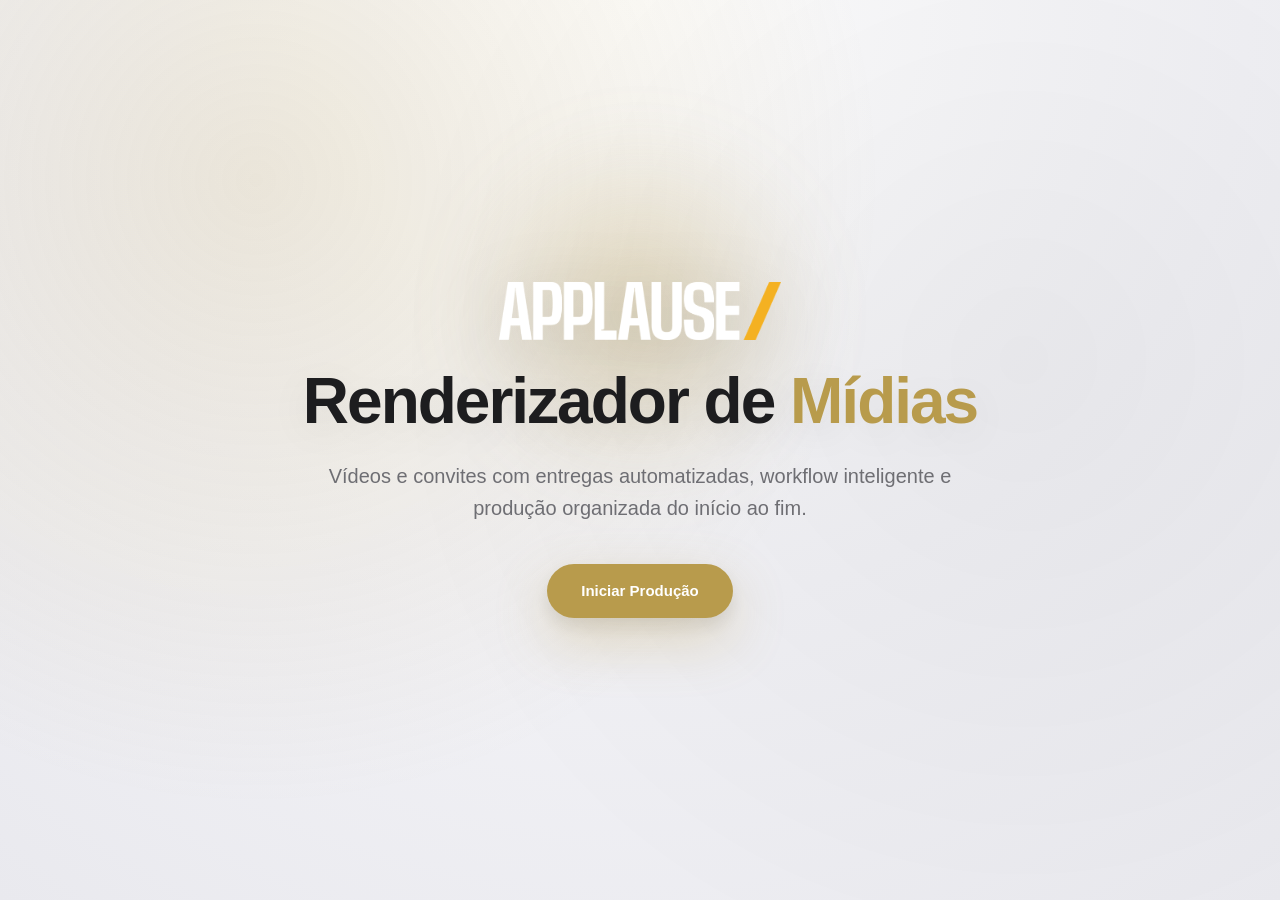
<file: index.html>
<!DOCTYPE html>
<html lang="pt-br">
<head>
<meta charset="UTF-8">
<meta name="viewport" content="width=device-width, initial-scale=1.0">
<meta name="theme-color" content="#b89b4c">

<title>Applause | RenderLab</title>

<style>
* {
  margin: 0;
  padding: 0;
  box-sizing: border-box;
}

body {
  font-family: -apple-system, BlinkMacSystemFont, "SF Pro Display",
    "Segoe UI", sans-serif;

  background: radial-gradient(circle at top, #ffffff, #f2f2f6 55%, #e9e9ee);

  color: #1d1d1f;
  min-height: 100vh;

  display: flex;
  align-items: center;
  justify-content: center;

  overflow: hidden;
}

/* 🌫️ FUNDO COM PROFUNDIDADE */
body::before {
  content: "";
  position: fixed;
  inset: 0;

  background:
    radial-gradient(circle at 20% 20%, rgba(184,155,76,0.18), transparent 50%),
    radial-gradient(circle at 80% 40%, rgba(0,0,0,0.05), transparent 55%);

  animation: bgFloat 12s ease-in-out infinite alternate;
  pointer-events: none;
}

@keyframes bgFloat {
  0%   { transform: translateY(0px) scale(1); }
  100% { transform: translateY(-20px) scale(1.03); }
}

/* CONTAINER */
.hero {
  text-align: center;
  max-width: 820px;
  padding: 40px;
  position: relative;
  z-index: 2;
}

/* 🔥 LOGO + HALO GRANDE */
.logo-box {
  margin-bottom: 28px;
  display: flex;
  justify-content: center;
  position: relative;

  animation: fadeUp 1s ease forwards;
  opacity: 0;
}

.logo-box::before {
  content: "";
  position: absolute;

  width: 380px;
  height: 380px;

  background: radial-gradient(
    circle,
    rgba(184,155,76,0.32) 0%,
    rgba(184,155,76,0.12) 40%,
    transparent 70%
  );

  filter: blur(32px);

  top: 50%;
  left: 50%;
  transform: translate(-50%, -50%);

  z-index: 0;

  animation: pulse 6s ease-in-out infinite;
}

@keyframes pulse {
  0%, 100% {
    transform: translate(-50%, -50%) scale(1);
    opacity: 0.6;
  }
  50% {
    transform: translate(-50%, -50%) scale(1.1);
    opacity: 0.95;
  }
}

.logo {
  height: 58px;
  position: relative;
  z-index: 2;

  filter: drop-shadow(0 15px 35px rgba(0,0,0,0.15));

  animation: floatLogo 6s ease-in-out infinite;
}

@keyframes floatLogo {
  0%, 100% { transform: translateY(0); }
  50% { transform: translateY(-6px); }
}

/* TEXTOS */
h1 {
  font-size: 64px;
  line-height: 1.05;
  font-weight: 700;
  letter-spacing: -2px;
  margin-bottom: 24px;

  opacity: 0;
  animation: fadeUp 1.2s ease forwards;
  animation-delay: 0.2s;

  text-shadow: 0 10px 40px rgba(0,0,0,0.08);
}

.highlight {
  color: #b89b4c;
}

.subtitle {
  font-size: 20px;
  line-height: 1.6;
  color: #6e6e73;
  max-width: 640px;
  margin: 0 auto 40px auto;

  opacity: 0;
  animation: fadeUp 1.3s ease forwards;
  animation-delay: 0.35s;
}

/* BOTÃO */
.buttons {
  display: flex;
  justify-content: center;

  opacity: 0;
  animation: fadeUp 1.4s ease forwards;
  animation-delay: 0.5s;
}

.action-btn {
  min-height: 54px;
  padding: 16px 34px;
  border-radius: 999px;

  text-decoration: none;
  font-size: 15px;
  font-weight: 600;

  display: inline-flex;
  align-items: center;
  justify-content: center;

  background: #b89b4c;
  color: white;

  box-shadow:
    0 22px 55px rgba(184,155,76,0.30),
    0 8px 18px rgba(0,0,0,0.10);

  transition: all 0.25s ease;
}

.action-btn:hover {
  transform: translateY(-4px) scale(1.03);

  box-shadow:
    0 30px 80px rgba(184,155,76,0.38),
    0 12px 25px rgba(0,0,0,0.14);
}

/* ANIMAÇÃO BASE */
@keyframes fadeUp {
  from {
    opacity: 0;
    transform: translateY(25px);
  }
  to {
    opacity: 1;
    transform: translateY(0);
  }
}

/* MOBILE */
@media (max-width: 768px) {

  body {
    padding: 24px;
  }

  .hero {
    padding: 10px;
  }

  h1 {
    font-size: 40px;
  }

  .subtitle {
    font-size: 17px;
  }

  .logo {
    height: 44px;
  }

  .logo-box::before {
    width: 260px;
    height: 260px;
  }

  .action-btn {
    width: 100%;
  }
}
</style>
</head>

<body>

<section class="hero">

  <div class="logo-box">
    <img src="assets/logo_applause.png" class="logo" alt="Applause">
  </div>

  <h1>
    Renderizador de
    <span class="highlight">Mídias</span>
  </h1>

  <p class="subtitle">
    Vídeos e convites com entregas automatizadas, workflow inteligente e produção organizada do início ao fim.
  </p>

  <div class="buttons">
    <a href="producao.html" class="action-btn">
      Iniciar Produção
    </a>
  </div>

</section>

</body>
</html>
</file>
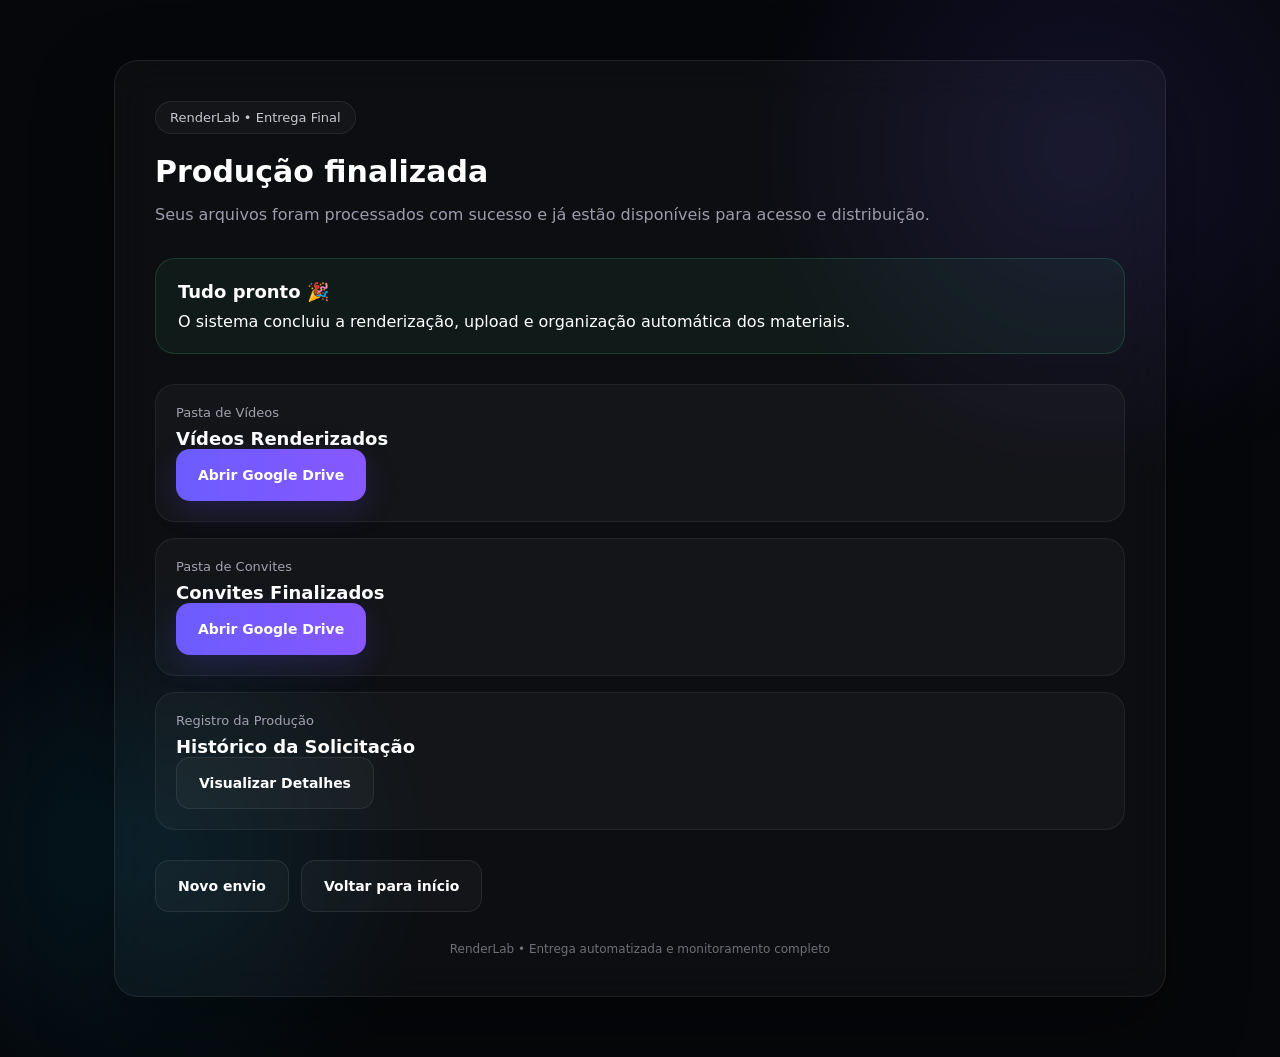
<file: entrega.html>
<!DOCTYPE html>
<html lang="pt-br">
<head>
  <meta charset="UTF-8">
  <meta name="viewport" content="width=device-width, initial-scale=1.0">
  <title>RenderLab | Entrega Final</title>

  <link rel="stylesheet" href="style.css">
</head>

<body>

  <div class="bg-glow"></div>
  <div class="bg-glow-2"></div>

  <div class="container">

    <div class="card">

      <div class="badge">
        RenderLab • Entrega Final
      </div>

      <h2>
        Produção finalizada
      </h2>

      <p class="subtitle">
        Seus arquivos foram processados com sucesso e já estão
        disponíveis para acesso e distribuição.
      </p>

      <div class="success-banner">

        <div class="box-value">
          Tudo pronto 🎉
        </div>

        <p style="margin-top: 10px;">
          O sistema concluiu a renderização, upload e organização
          automática dos materiais.
        </p>

      </div>

      <div class="grid">

        <div class="box">

          <div class="box-title">
            Pasta de Vídeos
          </div>

          <div class="box-value">
            Vídeos Renderizados
          </div>

          <a
            id="video-link"
            href="#"
            target="_blank"
            class="action-btn btn-primary"
          >
            Abrir Google Drive
          </a>

        </div>

        <div class="box">

          <div class="box-title">
            Pasta de Convites
          </div>

          <div class="box-value">
            Convites Finalizados
          </div>

          <a
            id="convite-link"
            href="#"
            target="_blank"
            class="action-btn btn-primary"
          >
            Abrir Google Drive
          </a>

        </div>

        <div class="box">

          <div class="box-title">
            Registro da Produção
          </div>

          <div class="box-value">
            Histórico da Solicitação
          </div>

          <a
            href="status.html"
            class="action-btn btn-secondary"
          >
            Visualizar Detalhes
          </a>

        </div>

      </div>

      <div
        class="buttons"
        style="margin-top: 30px;"
      >

        <a
          href="producao.html"
          class="action-btn btn-secondary"
        >
          Novo envio
        </a>

        <a
          href="index.html"
          class="action-btn btn-secondary"
        >
          Voltar para início
        </a>

      </div>

      <div class="footer">
        RenderLab • Entrega automatizada e monitoramento completo
      </div>

    </div>

  </div>

  <script src="script.js"></script>

</body>
</html>
</file>
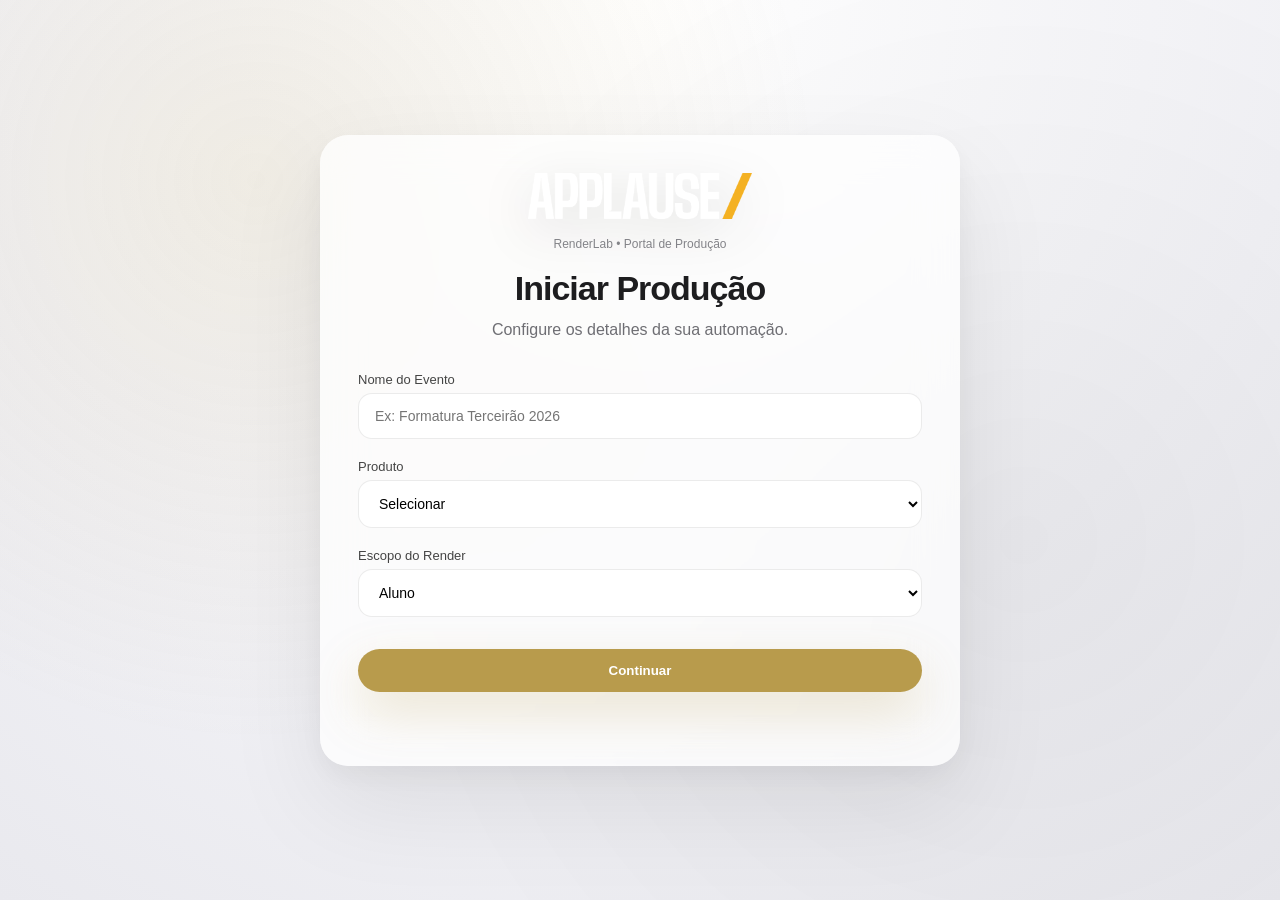
<file: producao.html>
<!DOCTYPE html>
<html lang="pt-br">
<head>
    <meta charset="UTF-8">
    <meta name="viewport" content="width=device-width, initial-scale=1.0">
    <title>RenderLab | Produção</title>

    <style>
        * {
            margin: 0;
            padding: 0;
            box-sizing: border-box;
        }

        body {
            font-family: -apple-system, BlinkMacSystemFont, "SF Pro Display", "Segoe UI", sans-serif;
            background:
                radial-gradient(circle at top, #ffffff, #f2f2f6 60%, #e9e9ee);
            min-height: 100vh;
            display: flex;
            align-items: center;
            justify-content: center;
            color: #1d1d1f;
        }

        body::before {
            content: "";
            position: fixed;
            inset: 0;
            background:
                radial-gradient(circle at 20% 20%, rgba(184,155,76,0.12), transparent 45%),
                radial-gradient(circle at 80% 60%, rgba(0,0,0,0.05), transparent 55%);
            pointer-events: none;
        }

        .container {
            width: 100%;
            max-width: 720px;
            padding: 40px;
        }

        .card {
            background: rgba(255,255,255,0.75);
            backdrop-filter: blur(20px);
            border-radius: 28px;
            padding: 38px;
            box-shadow:
                0 40px 100px rgba(0,0,0,0.08),
                0 10px 30px rgba(0,0,0,0.05);
        }

        .logo-top {
            position: relative;
            display: flex;
            justify-content: center;
            align-items: center;
            margin-bottom: 18px;
        }

        .logo-top img {
            height: 46px;
            position: relative;
            z-index: 2;
            filter: drop-shadow(0 12px 25px rgba(0,0,0,0.12));
        }

        .badge {
            font-size: 12px;
            color: #86868b;
            margin-bottom: 18px;
            text-align: center;
        }

        h2 {
            font-size: 34px;
            font-weight: 700;
            margin-bottom: 10px;
            letter-spacing: -1px;
            text-align: center;
        }

        .subtitle {
            font-size: 16px;
            color: #6e6e73;
            margin-bottom: 30px;
            line-height: 1.5;
            text-align: center;
        }

        .step {
            display: none;
        }

        .step.active {
            display: block;
            animation: fadeUp 0.4s ease;
        }

        .input-label {
            display: block;
            font-size: 13px;
            margin-bottom: 6px;
            color: #444;
            font-weight: 500;
            margin-top: 12px;
        }

        input,
        select {
            width: 100%;
            padding: 14px 16px;
            border-radius: 14px;
            border: 1px solid rgba(0,0,0,0.08);
            background: rgba(255,255,255,0.9);
            font-size: 14px;
            outline: none;
            margin-bottom: 8px;
            transition: 0.2s ease;
        }

        input:focus,
        select:focus {
            border-color: #b89b4c;
            box-shadow: 0 0 0 4px rgba(184,155,76,0.15);
        }

        .buttons {
            display: flex;
            gap: 12px;
            margin-top: 24px;
        }

        .btn-primary {
            flex: 2;
            padding: 14px;
            border-radius: 999px;
            border: none;
            background: #b89b4c;
            color: white;
            font-weight: 600;
            cursor: pointer;
            box-shadow: 0 20px 50px rgba(184,155,76,0.25);
        }

        .btn-secondary {
            flex: 1;
            padding: 14px;
            border-radius: 999px;
            border: 1px solid rgba(0,0,0,0.12);
            background: white;
            cursor: pointer;
        }

        .status {
            margin-top: 16px;
            font-size: 13px;
            text-align: center;
            min-height: 20px;
        }

        #check-logo-status {
            font-size: 11px;
            font-weight: 600;
            transition: 0.3s;
        }

        @keyframes fadeUp {
            from {
                opacity: 0;
                transform: translateY(18px);
            }

            to {
                opacity: 1;
                transform: translateY(0);
            }
        }
    </style>
</head>

<body>

<div class="container">
    <div class="card">

        <div class="logo-top">
            <img src="assets/logo_applause.png" alt="RenderLab">
        </div>

        <div class="badge">
            RenderLab • Portal de Produção
        </div>

        <h2 id="form-title">
            Iniciar Produção
        </h2>

        <p class="subtitle">
            Configure os detalhes da sua automação.
        </p>

        <!-- STEP 1 -->
        <div id="step1" class="step active">

            <label class="input-label">
                Nome do Evento
            </label>

            <input
                id="evento"
                placeholder="Ex: Formatura Terceirão 2026"
            >

            <label class="input-label">
                Produto
            </label>

            <select id="produto">
                <option value="">Selecionar</option>
                <option value="Videos">Vídeos</option>
                <option value="Convites">Convites</option>
                <option value="Ambos">Ambos</option>
            </select>

            <label class="input-label">
                Escopo do Render
            </label>

            <select id="escopo">
                <option value="Aluno">Aluno</option>
                <option value="Turma">Turma</option>
            </select>

            <div class="buttons">
                <button class="btn-primary" onclick="nextStep()">
                    Continuar
                </button>
            </div>

        </div>

        <!-- STEP 2 -->
        <div id="step2" class="step">

            <label class="input-label">
                Nome da Instituição (Escola)
            </label>

            <input
                id="nome_escola"
                placeholder="Digite o nome exato para busca"
                onblur="RenderLab.verificarLogo()"
            >

            <div id="check-logo-status"></div>

            <div
                id="secao-upload-logo"
                style="
                    display:none;
                    border:1px dashed #b89b4c;
                    padding:15px;
                    border-radius:14px;
                    margin:10px 0;
                "
            >

                <label
                    class="input-label"
                    style="color:#b89b4c;margin-top:0;"
                >
                    ⚠️ Logo não encontrado. Anexe agora:
                </label>

                <input
                    type="file"
                    id="logo_file"
                    accept="image/*"
                >

            </div>

            <label class="input-label">
                Anexar Fotos dos Alunos
            </label>

            <input
                type="file"
                id="fotos"
                multiple
                accept="image/*"
            >

            <!-- CAMPOS CONVITE -->
            <div id="campos-convite" style="display:none;">

                <label class="input-label">
                    Tipo de Formatura
                </label>

                <select id="tipo_formatura">
                    <option value="Formatura Ensino Fundamental">
                        Formatura Ensino Fundamental
                    </option>

                    <option value="Formatura Ensino Médio">
                        Formatura Ensino Médio
                    </option>

                    <option value="Formatura Ensino Superior">
                        Formatura Ensino Superior
                    </option>
                </select>

                <label class="input-label">
                    Data e Hora
                </label>

                <input
                    id="data_hora"
                    placeholder="Ex: 15/12/2026 às 19:30"
                >

                <label class="input-label">
                    Local
                </label>

                <input
                    id="local_evento"
                    placeholder="Ex: Salão Nobre do Clube"
                >

                <label class="input-label">
                    Endereço
                </label>

                <input
                    id="endereco_evento"
                    placeholder="Rua, Número, Bairro"
                >

            </div>

            <div class="buttons">

                <button class="btn-secondary" onclick="prevStep()">
                    Voltar
                </button>

                <button
                    id="btn-final"
                    class="btn-primary"
                    onclick="RenderLab.startProduction()"
                >
                    Iniciar Renderização
                </button>

            </div>

        </div>

        <div id="status" class="status"></div>

    </div>
</div>

<script>

const URL_BASE = "https://applause.loca.lt/webhook";

const WEBHOOK_INICIAR =
    `${URL_BASE}/iniciar-producao`;

const WEBHOOK_CHECK_LOGO =
    `${URL_BASE}/verificar-logo`;

function nextStep() {

    const evento =
        document.getElementById("evento").value;

    const produto =
        document.getElementById("produto").value;

    if (!evento || !produto) {

        alert("Preencha o Nome do Evento e o Produto.");

        return;
    }

    const camposConvite =
        document.getElementById("campos-convite");

    camposConvite.style.display =
        (
            produto === "Convites"
            || produto === "Ambos"
        )
        ? "block"
        : "none";

    document
        .getElementById("step1")
        .classList.remove("active");

    document
        .getElementById("step2")
        .classList.add("active");
}

function prevStep() {

    document
        .getElementById("step2")
        .classList.remove("active");

    document
        .getElementById("step1")
        .classList.add("active");
}

const RenderLab = {

    async verificarLogo() {

        const escola =
            document.getElementById("nome_escola").value;

        const statusMsg =
            document.getElementById("check-logo-status");

        const secaoUpload =
            document.getElementById("secao-upload-logo");

        if (escola.length < 3) return;

        statusMsg.style.color = "#86868b";

        statusMsg.innerText =
            "🔍 Verificando banco de logos...";

        try {

            const response = await fetch(
                WEBHOOK_CHECK_LOGO,
                {
                    method: "POST",

                    headers: {
                        "Content-Type": "application/json",
                        "Bypass-Tunnel-Reminder": "true"
                    },

                    body: JSON.stringify({
                        nome_escola: escola
                    })
                }
            );

            const data = await response.json();

            if (data.existe) {

                statusMsg.style.color = "green";

                statusMsg.innerText =
                    "✅ Logo encontrado e pronto para uso.";

                secaoUpload.style.display = "none";

            } else {

                statusMsg.style.color = "#b89b4c";

                statusMsg.innerText =
                    "⚠️ Logo não encontrado localmente.";

                secaoUpload.style.display = "block";
            }

        } catch (e) {

            statusMsg.innerText =
                "❌ Erro ao conectar com o servidor local.";
        }
    },

    async startProduction() {

        const statusDiv =
            document.getElementById("status");

        const btn =
            document.getElementById("btn-final");

        statusDiv.style.color = "#b89b4c";

        statusDiv.innerText =
            "Enviando dados da produção...";

        btn.disabled = true;

        try {

            const formData = new FormData();

            formData.append(
                "evento",
                document.getElementById("evento").value
            );

            formData.append(
                "produto",
                document.getElementById("produto").value
            );

            formData.append(
                "escopo",
                document.getElementById("escopo").value
            );

            formData.append(
                "nome_escola",
                document.getElementById("nome_escola").value
            );

            formData.append(
                "tipo_formatura",
                document.getElementById("tipo_formatura").value
            );

            formData.append(
                "data_hora",
                document.getElementById("data_hora").value
            );

            formData.append(
                "local",
                document.getElementById("local_evento").value
            );

            formData.append(
                "endereco",
                document.getElementById("endereco_evento").value
            );

            // FOTOS
            const fotosInput =
                document.getElementById("fotos");

            for (const foto of fotosInput.files) {

                formData.append(
                    "fotos",
                    foto
                );
            }

            // LOGO
            const logoInput =
                document.getElementById("logo_file");

            if (logoInput.files.length > 0) {

                formData.append(
                    "logo",
                    logoInput.files[0]
                );
            }

            const response = await fetch(
                WEBHOOK_INICIAR,
                {
                    method: "POST",

                    headers: {
                        "Bypass-Tunnel-Reminder": "true"
                    },

                    body: formData
                }
            );

            if (!response.ok) {
                throw new Error();
            }

            const data = await response.json();

            statusDiv.style.color = "green";

            statusDiv.innerText =
                data.message
                || "✅ Produção iniciada com sucesso!";

            setTimeout(() => {
                location.reload();
            }, 3000);

        } catch (e) {

            statusDiv.style.color = "#b00020";

            statusDiv.innerText =
                "❌ Falha ao iniciar. Verifique o n8n/Túnel.";

            btn.disabled = false;
        }
    }
};

</script>

</body>
</html>
</file>
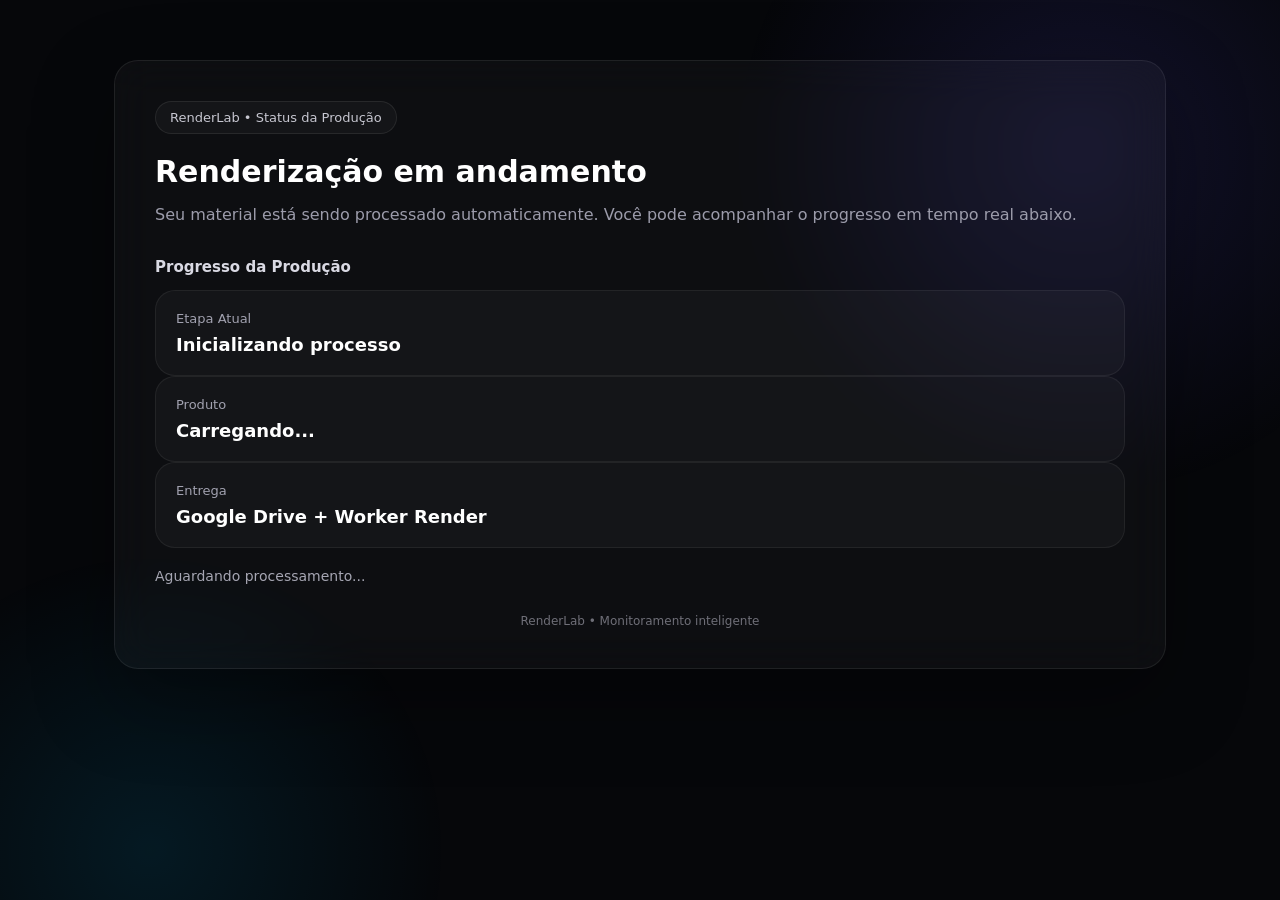
<file: status.html>
<!DOCTYPE html>
<html lang="pt-br">
<head>
  <meta charset="UTF-8">
  <meta name="viewport" content="width=device-width, initial-scale=1.0">
  <title>RenderLab | Status da Produção</title>

  <link rel="stylesheet" href="style.css">
</head>

<body>

  <div class="bg-glow"></div>
  <div class="bg-glow-2"></div>

  <div class="container">

    <div class="card">

      <div class="badge">
        RenderLab • Status da Produção
      </div>

      <h2>
        Renderização em andamento
      </h2>

      <p class="subtitle">
        Seu material está sendo processado automaticamente.
        Você pode acompanhar o progresso em tempo real abaixo.
      </p>

      <div class="section-title">
        Progresso da Produção
      </div>

      <div class="box">

        <div class="box-title">
          Etapa Atual
        </div>

        <div
          id="currentStep"
          class="box-value"
        >
          Inicializando processo
        </div>

      </div>

      <div class="box">

        <div class="box-title">
          Produto
        </div>

        <div
          id="produto-box"
          class="box-value"
        >
          Carregando...
        </div>

      </div>

      <div class="box">

        <div class="box-title">
          Entrega
        </div>

        <div class="box-value">
          Google Drive + Worker Render
        </div>

      </div>

      <div
        id="status"
        class="status"
      >
        Aguardando processamento...
      </div>

      <div class="footer">
        RenderLab • Monitoramento inteligente
      </div>

    </div>

  </div>

  <script>
    const steps = [
      "Recebendo arquivos",
      "Validando estrutura",
      "Baixando assets",
      "Renderizando vídeo",
      "Gerando convites",
      "Enviando para Google Drive",
      "Finalizando entrega"
    ];

    let stepIndex = 0;

    function simulateProgress() {
      if (stepIndex < steps.length) {
        document.getElementById("currentStep").innerText =
          steps[stepIndex];

        stepIndex++;
      } else {
        clearInterval(interval);

        document.getElementById("status").innerText =
          "Produção concluída com sucesso.";

        setTimeout(() => {
          RenderLab.finishProduction();
        }, 1500);
      }
    }

    const interval =
      setInterval(simulateProgress, 1800);
  </script>

  <script src="script.js"></script>

</body>
</html>
</file>
<file: style.css>
/*
RenderLab SaaS
Style System
*/

* {
  margin: 0;
  padding: 0;
  box-sizing: border-box;
}

:root {
  --bg: #06070a;
  --card: rgba(255,255,255,0.03);
  --border: rgba(255,255,255,0.08);
  --text: #ffffff;
  --muted: #9c9cab;
  --soft: #c7c7d1;
  --primary: #6b5cff;
  --primary-2: #8758ff;
  --accent: #44d7ff;
  --success: #50ffa0;
  --shadow: 0 30px 80px rgba(0,0,0,0.35);
}

body {
  font-family: Inter, system-ui, sans-serif;
  background: var(--bg);
  color: var(--text);
  min-height: 100vh;
  overflow-x: hidden;
  position: relative;
}

/* BACKGROUND */

.bg-glow {
  position: fixed;
  width: 700px;
  height: 700px;
  background: radial-gradient(
    circle,
    rgba(98,87,255,0.14),
    transparent 70%
  );
  top: -200px;
  right: -150px;
  z-index: 0;
  pointer-events: none;
}

.bg-glow-2 {
  position: fixed;
  width: 600px;
  height: 600px;
  background: radial-gradient(
    circle,
    rgba(0,190,255,0.10),
    transparent 70%
  );
  bottom: -250px;
  left: -150px;
  z-index: 0;
  pointer-events: none;
}

/* LAYOUT */

.container {
  position: relative;
  z-index: 2;
  max-width: 1100px;
  margin: 0 auto;
  padding: 60px 24px;
}

.card {
  background: var(--card);
  border: 1px solid var(--border);
  border-radius: 24px;
  padding: 40px;
  backdrop-filter: blur(20px);
  box-shadow: var(--shadow);
}

/* TEXT */

.badge {
  display: inline-block;
  padding: 8px 14px;
  border-radius: 999px;
  border: 1px solid var(--border);
  background: rgba(255,255,255,0.03);
  color: var(--soft);
  font-size: 13px;
  margin-bottom: 20px;
}

h1 {
  font-size: 48px;
  line-height: 1.05;
  font-weight: 800;
  letter-spacing: -1.5px;
  margin-bottom: 14px;
}

h2 {
  font-size: 30px;
  margin-bottom: 12px;
}

.subtitle {
  font-size: 16px;
  color: var(--muted);
  line-height: 1.7;
  margin-bottom: 30px;
}

.section-title {
  font-size: 15px;
  font-weight: 600;
  margin-bottom: 14px;
  color: #d9d9e3;
}

/* INPUTS */

input,
select,
textarea {
  width: 100%;
  min-height: 52px;
  padding: 14px;
  margin-bottom: 14px;
  border-radius: 14px;
  border: 1px solid var(--border);
  background: rgba(255,255,255,0.03);
  color: white;
  font-size: 14px;
  outline: none;
  transition: 0.2s;
}

input:focus,
select:focus,
textarea:focus {
  border-color: rgba(107,92,255,0.45);
}

input::placeholder,
textarea::placeholder {
  color: #8d8d99;
}

input[type="file"] {
  padding: 14px;
  min-height: auto;
}

/* BUTTONS */

.buttons {
  display: flex;
  gap: 12px;
  flex-wrap: wrap;
}

button,
.action-btn {
  display: inline-flex;
  align-items: center;
  justify-content: center;
  min-height: 52px;
  padding: 14px 22px;
  border: none;
  border-radius: 14px;
  font-size: 14px;
  font-weight: 600;
  cursor: pointer;
  text-decoration: none;
  transition: 0.25s;
}

.btn-primary {
  background: linear-gradient(
    90deg,
    var(--primary),
    var(--primary-2)
  );
  color: white;
  box-shadow: 0 10px 30px rgba(90,70,255,0.20);
}

.btn-primary:hover {
  transform: translateY(-2px);
}

.btn-secondary {
  background: rgba(255,255,255,0.03);
  border: 1px solid var(--border);
  color: white;
}

.btn-secondary:hover {
  background: rgba(255,255,255,0.06);
}

/* STATUS */

.status {
  margin-top: 20px;
  color: #a6a6b3;
  font-size: 14px;
}

.success-banner {
  padding: 22px;
  border-radius: 20px;
  background: rgba(80,255,160,0.05);
  border: 1px solid rgba(80,255,160,0.15);
  margin-bottom: 30px;
}

/* BOXES */

.grid {
  display: grid;
  gap: 16px;
}

.box {
  background: rgba(255,255,255,0.03);
  border: 1px solid rgba(255,255,255,0.06);
  border-radius: 20px;
  padding: 20px;
  transition: 0.25s;
}

.box:hover {
  transform: translateY(-4px);
  border-color: rgba(122,92,255,0.25);
}

.box-title {
  font-size: 13px;
  color: #a2a2b0;
  margin-bottom: 8px;
}

.box-value {
  font-size: 18px;
  font-weight: 600;
}

/* FOOTER */

.footer {
  margin-top: 30px;
  text-align: center;
  color: #6f6f78;
  font-size: 12px;
}

/* RESPONSIVE */

@media (max-width: 768px) {
  h1 {
    font-size: 36px;
  }

  .card {
    padding: 28px;
  }

  .buttons {
    flex-direction: column;
  }

  button,
  .action-btn {
    width: 100%;
  }
}
</file>
